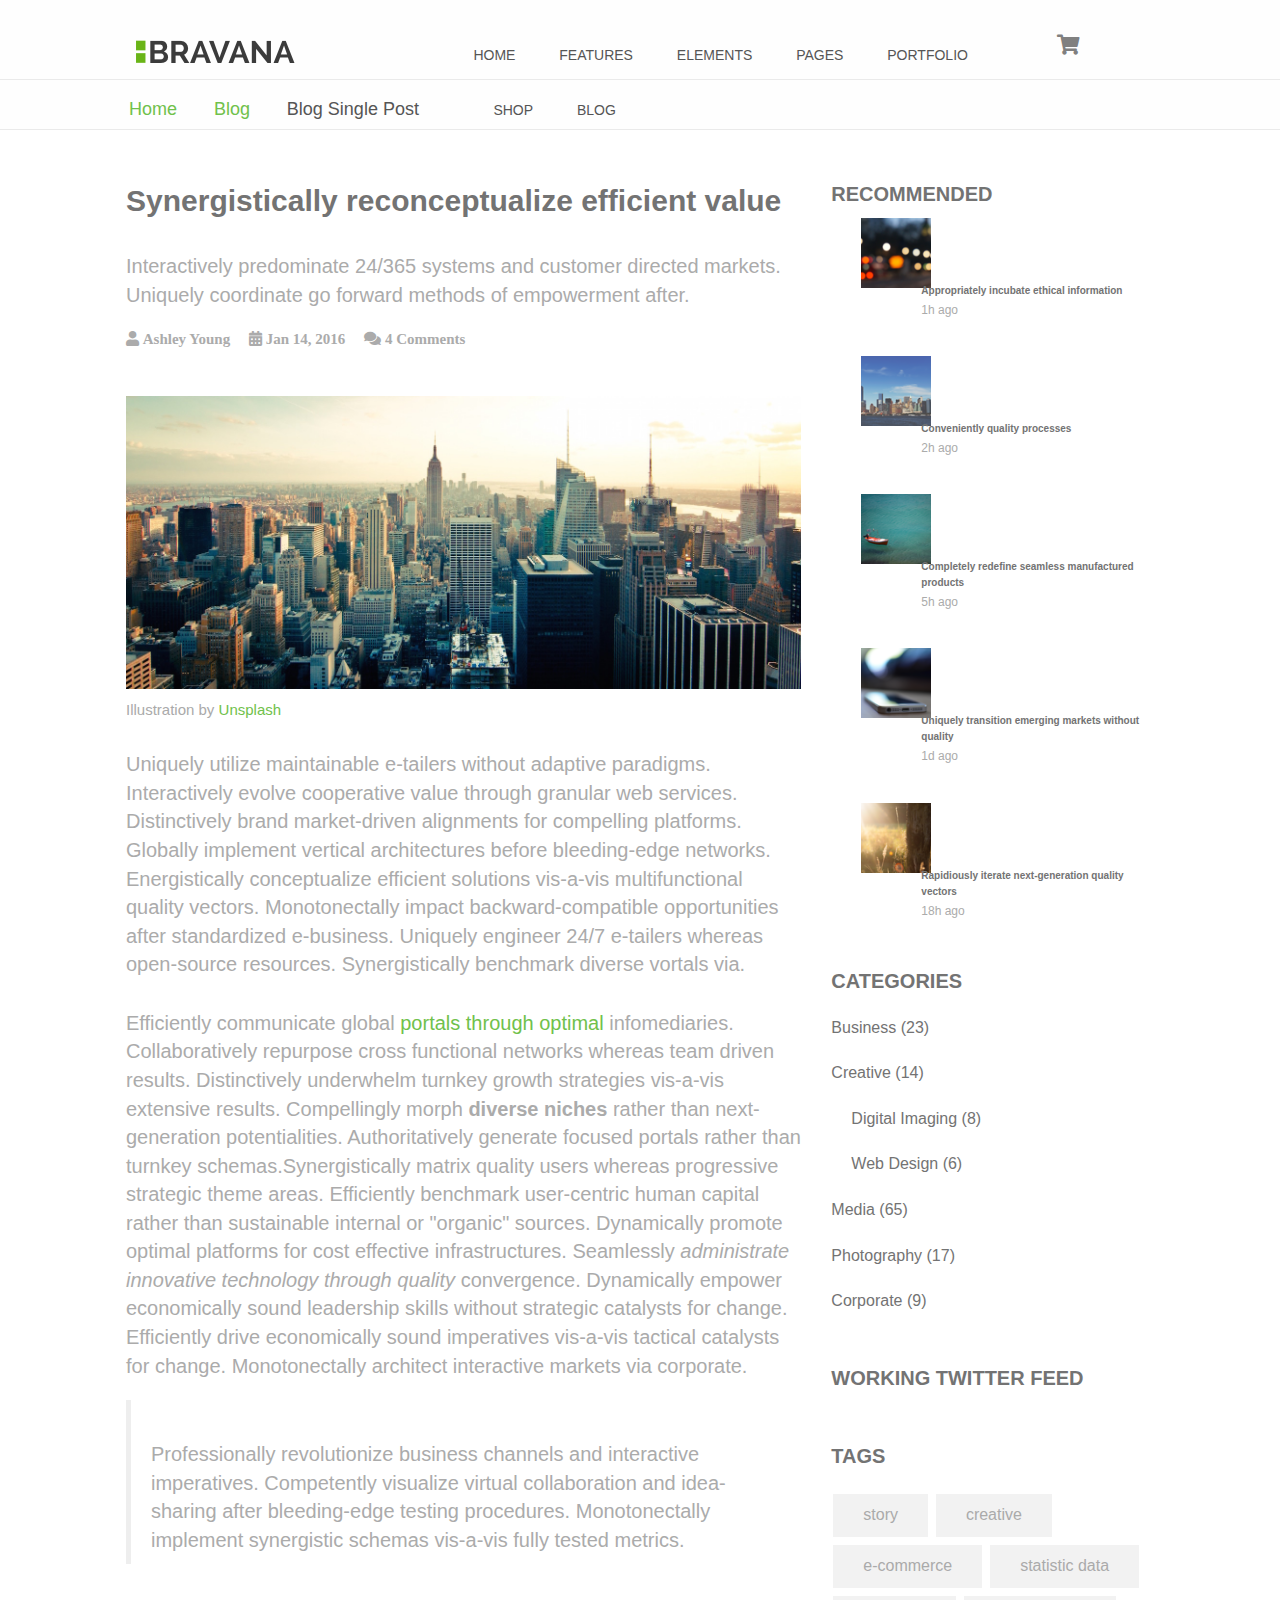
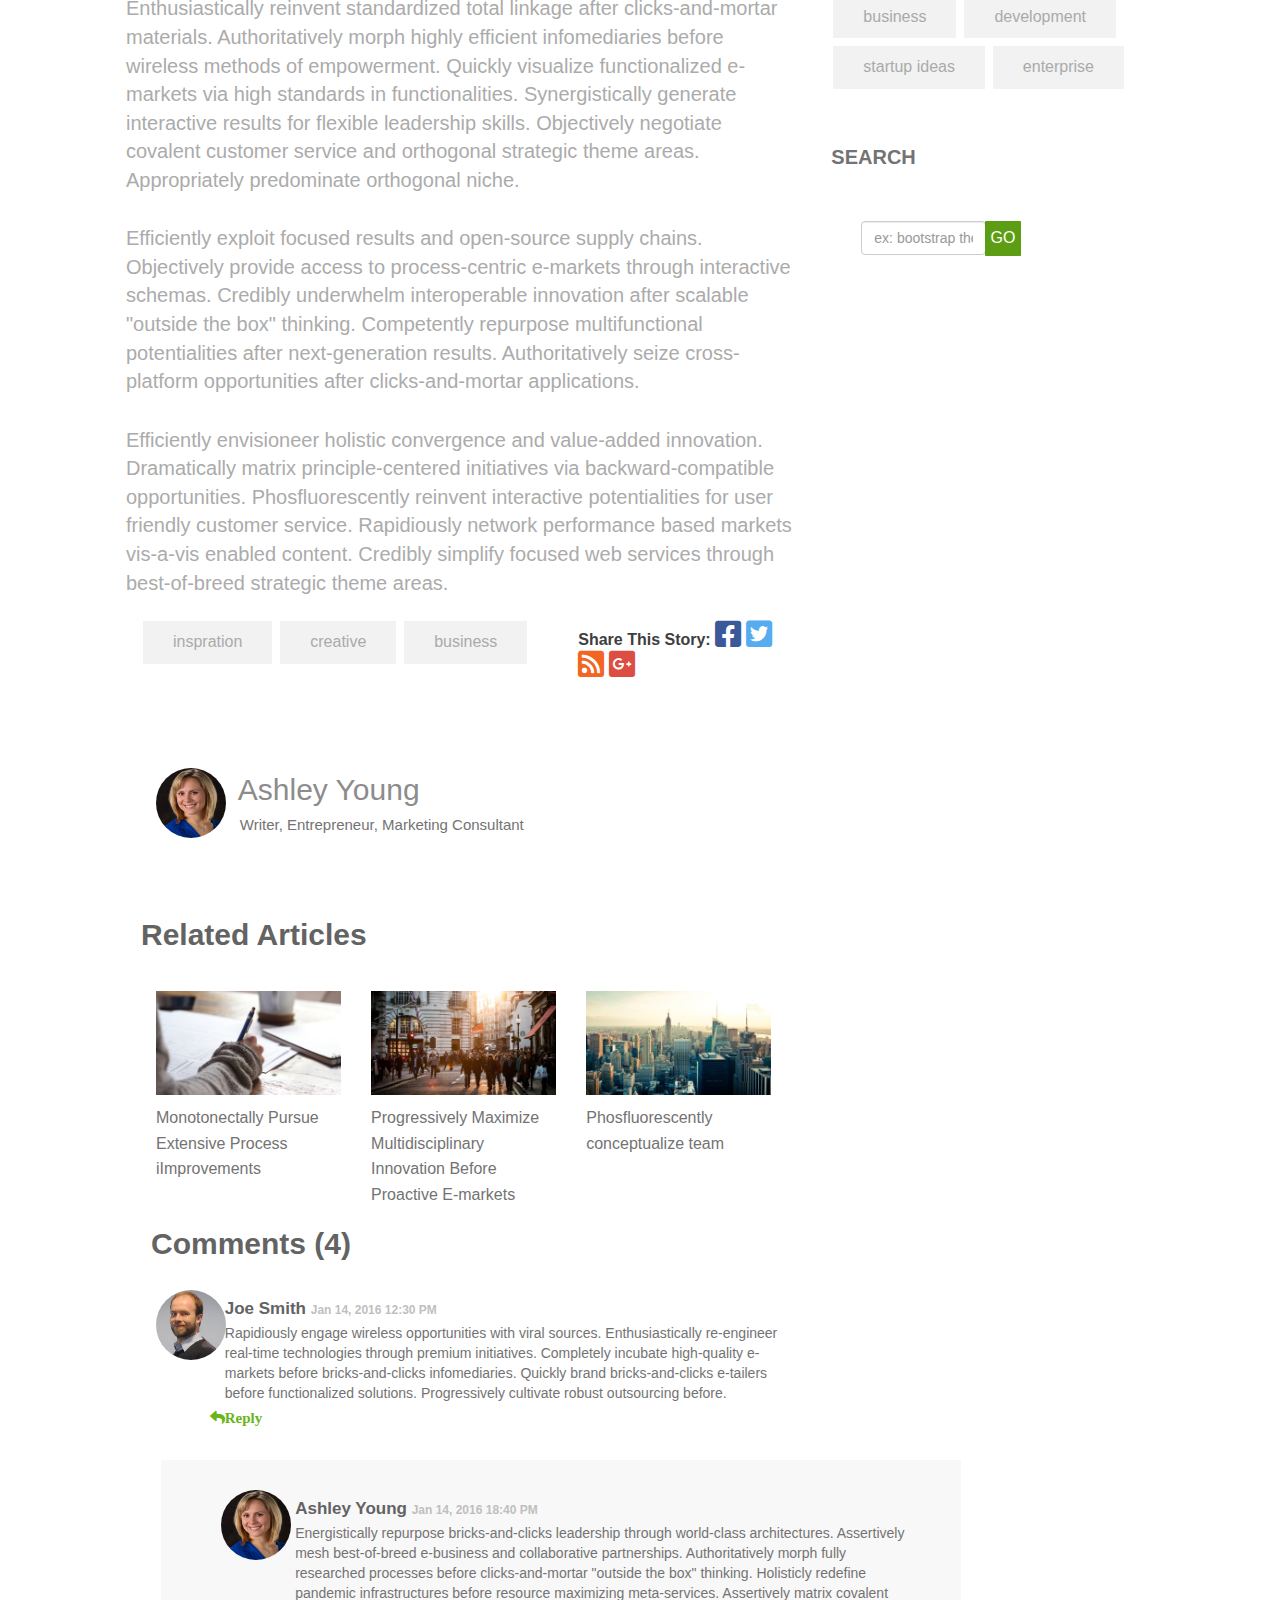
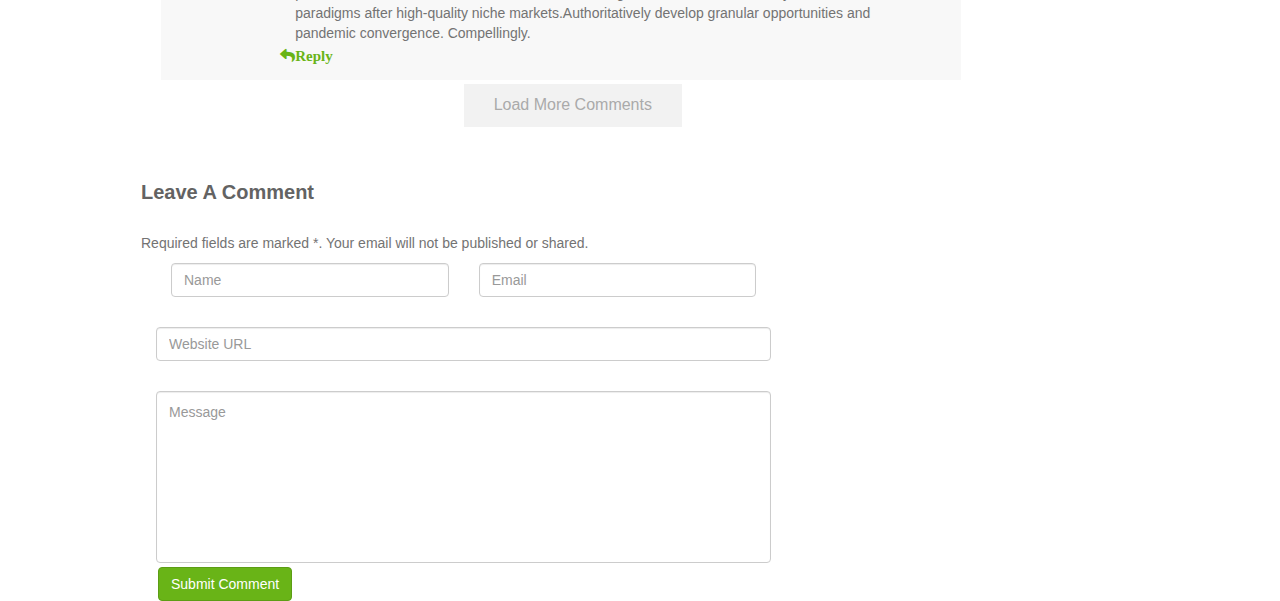
<file: Bravana template2/index.html>
<!DOCTYPE html>
<html lang="en">

<head>
    <meta charset="UTF-8">
    <meta name="viewport" content="width=device-width, initial-scale=1.0">
    <meta http-equiv="X-UA-Compatible" content="ie=edge">
    <title>Document</title>
    <link href="https://use.fontawesome.com/releases/v5.0.8/css/all.css" rel="stylesheet">
    <link rel="stylesheet" href="https://maxcdn.bootstrapcdn.com/bootstrap/3.3.7/css/bootstrap.min.css">
    <link rel="stylesheet" href="css/style.css">

</head>

<body>
    <section id="main">

        <!-- NAVIGATION -->
        <nav>
            <div class="container">
                <div class="bravana">
                    <a href="#">
                        <img src="images/bravana.png">
                    </a>
                </div>
                <div class="navigation">
                    <ul class="menu">
                        <div class="dropdown">
                            <li>
                                <a href="#">HOME</a>
                                <div class="dropdown-content">
                                    <hr>
                                    <a href="#">Home Default</a>
                                    <a href="#">Home v2</a>
                                    <a href="#">Home v3</a>
                                    <a href="#">Home v4</a>
                                    <a href="#">Shop Homepage</a>
                                    <a href="#">Specials</a>
                                    <a href="#">Agency Portfolio</a>
                                    <a href="#">Landing Page</a>
                                    <a href="#">Blog</a>
                                </div>
                            </li>
                        </div>

                        <div class="dropdown">
                            <li>
                                <a href="#">FEATURES</a>
                                <div class="dropdown-content">
                                    <hr>
                                    <a href="#">Navigations</a>
                                    <a href="#">Navigation Bar</a>
                                    <a href="#">Hero/Sliders</a>
                                    <a href="#">Page Headers</a>
                                    <a href="#">Footers</a>
                                    <a href="#">Email Templates</a>

                                </div>
                            </li>
                        </div>
                        <div class="dropdown">
                            <li>
                                <a href="#">ELEMENTS</a>
                                <div class="dropdown-content">
                                    <hr>
                                    <a href="#">Call to Action</a>
                                    <a href="#">Testimonials</a>
                                    <a href="#">Carousels</a>
                                    <a href="#">Numbers & Counters</a>
                                    <a href="#">Pricing Tables</a>
                                    <a href="#">Wizards</a>

                                </div>
                            </li>
                        </div>
                        <div class="dropdown">

                            <li>
                                <a href="#">PAGES</a>
                                <div class="dropdown-content">
                                    <hr>
                                    <a href="#">Profile</a>
                                    <a href="#">About</a>
                                    <a href="#">Services</a>
                                    <a href="#">Contact</a>
                                    <a href="#">Sidebars</a>
                                    <a href="#">Sign in</a>
                                    <a href="#">Sign up</a>
                                    <a href="#">Error 404</a>

                                </div>
                            </li>
                        </div>
                        <div class="dropdown">


                            <li>
                                <a href="#">PORTFOLIO</a>
                                <div class="dropdown-content">
                                    <hr>
                                    <a href="#">Portfolio4 Columns</a>
                                    <a href="#">Portfolio3 Columns</a>
                                    <a href="#">Portfolio2 Columns</a>
                                    <a href="#">Portfolio Fullwidth</a>
                                    <a href="#">Portfolio Item</a>

                                </div>
                            </li>

                        </div>
                        <div class="dropdown">

                            <li>
                                <a href="#">SHOP</a>
                                <div class="dropdown-content">
                                    <hr>
                                    <a href="#">Home Default</a>
                                    <a href="#">Home v2</a>
                                    <a href="#">Home v3</a>
                                    <a href="#">Home v4</a>
                                    <a href="#">Shop Homepage</a>
                                    <a href="#">Specials</a>
                                    <a href="#">Agency Portfolio</a>
                                    <a href="#">Landing Page</a>
                                    <a href="#">Blog</a>
                                </div>
                            </li>
                        </div>
                        <div class="dropdown">


                            <li>
                                <a href="#">BLOG</a>
                                <div class="dropdown-content">
                                    <hr>
                                    <a href="#">Product Grid</a>
                                    <a href="#">Product List</a>
                                    <a href="#">Product Single</a>
                                    <a href="#">Shopping Cart & Checkout</a>
                                    <a href="#">Thank You Page</a>

                                </div>
                            </li>
                        </div>



                        <li>
                            <a class="navIcon" href="#">
                                <i class="fas fa-shopping-cart"></i>
                            </a>
                        </li>


                    </ul>
                </div>

                <div class="clearfix"></div>
            </div>
        </nav>
        <!-- END OF NAVIGATION -->
        <div class="home">
            <div class="container">
                <h4 class="green">Home</h4>
                <h4 class="green">Blog</h4>
                <h4 class="grey">Blog Single Post</h4>
            </div>
        </div>
        <!-- Main-->
        <div class="main">
            <div class="container">

                <div class="col-md-8">
                    <h1>Synergistically reconceptualize efficient value</h1>
                    <p>Interactively predominate 24/365 systems and customer directed markets. Uniquely coordinate go forward
                        methods of empowerment after.</p>
                    <i class="fas fa-user icon"> Ashley Young</i>
                    <i class="fas fa-calendar-alt icon"> Jan 14, 2016</i>
                    <i class="fas fa-comments icon"> 4 Comments</i>
                    <img src="images/building.png" class="building">
                    <p1>Illustration by
                        <span>Unsplash</span>
                    </p1>
                    <p>Uniquely utilize maintainable e-tailers without adaptive paradigms. Interactively evolve cooperative
                        value through granular web services. Distinctively brand market-driven alignments for compelling
                        platforms. Globally implement vertical architectures before bleeding-edge networks. Energistically
                        conceptualize efficient solutions vis-a-vis multifunctional quality vectors. Monotonectally impact
                        backward-compatible opportunities after standardized e-business. Uniquely engineer 24/7 e-tailers
                        whereas open-source resources. Synergistically benchmark diverse vortals via.</p>
                    <p>Efficiently communicate global
                        <span>portals through optimal</span> infomediaries. Collaboratively repurpose cross functional networks
                        whereas team driven results. Distinctively underwhelm turnkey growth strategies vis-a-vis extensive
                        results. Compellingly morph
                        <span class="bold">diverse niches</span> rather than next-generation potentialities. Authoritatively generate focused
                        portals rather than turnkey schemas.Synergistically matrix quality users whereas progressive strategic
                        theme areas. Efficiently benchmark user-centric human capital rather than sustainable internal or
                        "organic" sources. Dynamically promote optimal platforms for cost effective infrastructures. Seamlessly
                        <span class="italic">administrate innovative technology through quality</span> convergence. Dynamically empower economically
                        sound leadership skills without strategic catalysts for change. Efficiently drive economically sound
                        imperatives vis-a-vis tactical catalysts for change. Monotonectally architect interactive markets
                        via corporate.</p>
                    <blockquote>
                        <p>Professionally revolutionize business channels and interactive imperatives. Competently visualize
                            virtual collaboration and idea-sharing after bleeding-edge testing procedures. Monotonectally
                            implement synergistic schemas vis-a-vis fully tested metrics.</p>
                    </blockquote>
                    <p> Enthusiastically reinvent standardized total linkage after clicks-and-mortar materials. Authoritatively
                        morph highly efficient infomediaries before wireless methods of empowerment. Quickly visualize functionalized
                        e-markets via high standards in functionalities. Synergistically generate interactive results for
                        flexible leadership skills. Objectively negotiate covalent customer service and orthogonal strategic
                        theme areas. Appropriately predominate orthogonal niche.</p>
                    <p> Efficiently exploit focused results and open-source supply chains. Objectively provide access to process-centric
                        e-markets through interactive schemas. Credibly underwhelm interoperable innovation after scalable
                        "outside the box" thinking. Competently repurpose multifunctional potentialities after next-generation
                        results. Authoritatively seize cross-platform opportunities after clicks-and-mortar applications.
                    </p>
                    <p> Efficiently envisioneer holistic convergence and value-added innovation. Dramatically matrix principle-centered
                        initiatives via backward-compatible opportunities. Phosfluorescently reinvent interactive potentialities
                        for user friendly customer service. Rapidiously network performance based markets vis-a-vis enabled
                        content. Credibly simplify focused web services through best-of-breed strategic theme areas.
                    </p>

                    <div class="col-md-8">
                        <button>inspration</button>
                        <button>creative</button>
                        <button>business</button>
                    </div>
                    <div class="col-md-4">
                        <h3>Share This Story:
                            <i class="fab fa-facebook-square facebook"></i>
                            <i class="fab fa-twitter-square twitter"></i>
                            <i class="fas fa-rss-square rss"></i>
                            <i class="fab fa-google-plus-square google"></i>

                        </h3>
                    </div>

                    <div class="col-md-12 person">
                        <div class="col-md-1">
                            <img src="images/ashley.png" class="ashley">
                        </div>
                        <div class="col-md-11">
                            <h2>Ashley Young</h2>
                            <br>
                            <p3>Writer, Entrepreneur, Marketing Consultant</p3>
                        </div>
                        <h5 class="title">Related Articles</h5>
                        <div class="article">

                            <div class="col-md-4">
                                <img src="images/img1.jpg" class="img">
                                <p class="posttitle">Monotonectally Pursue Extensive Process iImprovements</p>
                            </div>
                            <div class="col-md-4">
                                <img src="images/img2.jpg" class="img">
                                <p class="posttitle">Progressively Maximize Multidisciplinary Innovation Before Proactive E-markets</p>
                            </div>
                            <div class="col-md-4">
                                <img src="images/img3.jpg" class="img">
                                <p class="posttitle">Phosfluorescently conceptualize team</p>
                            </div>


                        </div>
                    </div>

                    <!-- Comments -->

                    <div class="comments">
                        <h6 class="comment">Comments (4)</h6>
                    </div>
                    <div class="col-md-12">
                        <div class="col-md-1">
                            <img src="images/joe.jpg" class="joe">
                        </div>
                        <div class="col-md-11 second">
                            <h2 class="smith"> Joe Smith
                                <span class="time">Jan 14, 2016 12:30 PM</span>
                            </h2>
                            <p4>Rapidiously engage wireless opportunities with viral sources. Enthusiastically re-engineer real-time
                                technologies through premium initiatives. Completely incubate high-quality e-markets before
                                bricks-and-clicks infomediaries. Quickly brand bricks-and-clicks e-tailers before functionalized
                                solutions. Progressively cultivate robust outsourcing before.</p4>
                            <i class="fas fa-reply reply">Reply</i>

                        </div>
                        <div class="ashreply">

                            <div class="col-md-12">
                                <div class="col-md-1">
                                    <img src="images/ashley.png" class="ashley">
                                </div>
                                <div class="col-md-11 second">
                                    <h2 class="smith">Ashley Young
                                        <span class="time">Jan 14, 2016 18:40 PM</span>
                                    </h2>
                                    <p4>Energistically repurpose bricks-and-clicks leadership through world-class architectures.
                                        Assertively mesh best-of-breed e-business and collaborative partnerships. Authoritatively
                                        morph fully researched processes before clicks-and-mortar "outside the box" thinking.</p4>
                                    <p4>Holisticly redefine pandemic infrastructures before resource maximizing meta-services.
                                        Assertively matrix covalent paradigms after high-quality niche markets.Authoritatively
                                        develop granular opportunities and pandemic convergence. Compellingly.</p4>
                                    <i class="fas fa-reply reply2">Reply</i>

                                </div>
                            </div>
                        </div>

                        <button class="load">Load More Comments</button>
                        <div class="info">
                            <h6 class="text"> Leave A Comment</h6>
                            <p4>Required fields are marked *. Your email will not be published or shared.</p4>
                            <div class="col-sm-12">
                                <div class="col-sm-6">
                                    <input type="text" class="form-control name" id="name" name="name" placeholder="Name">
                                </div>
                                <div class="col-sm-6">
                                    <input type="email" class="form-control" id="email" name="email" placeholder="Email">
                                </div>
                            </div>
                            <div class="col-sm-12">
                                <input type="text" class="form-control" id="website" name="website" placeholder="Website URL">
                            </div>
                            <div class="col-sm-12">
                                <input type="text" class="form-control message" id="message" name="message" placeholder="Message">
                                <button type="submit" class="btn btn-primary">Submit Comment</button>
                            </div>
                        </div>



                        <!-- End of Comments -->
                    </div>
                </div>

                <div class="col-md-4">
                    <h1 class="subtitle">RECOMMENDED</h1>
                    
                    <div class="col-md-12 pic">
                        <div class="col-md-1">
                            <img src="images/pic1.jpg" class="picture">

                        </div>
                        <div class="col-md-11">
                            <p class="posttitle  title2">Appropriately incubate ethical information</p>
                            <p class="hour">1h ago</p>

                        </div>
                    </div>
                    <div class="col-md-12 pic">
                        <div class="col-md-1">
                            <img src="images/pic2.jpg" class="picture">

                        </div>
                        <div class="col-md-11">
                            <p class="posttitle  title2">Conveniently  quality processes</p>
                            <p class="hour">2h ago</p>
                        </div>
                    </div>
                    <div class="col-md-12 pic">
                        <div class="col-md-1">
                            <img src="images/pic3.jpg" class="picture">

                        </div>
                        <div class="col-md-11">
                            <p class="posttitle  title2">Completely redefine seamless manufactured products </p>
                            <p class="hour">5h ago</p>

                        </div>
                    </div>
                    <div class="col-md-12 pic">
                        <div class="col-md-1">
                            <img src="images/pic4.jpg" class="picture">

                        </div>
                        <div class="col-md-11">
                            <p class="posttitle title2"> Uniquely transition emerging markets without quality</p>
                            <p class="hour">1d ago</p>

                        </div>
                    </div>
                    <div class="col-md-12 pic">
                        <div class="col-md-1">
                            <img src="images/pic5.jpg" class="picture">

                        </div>
                        <div class="col-md-11 left">
                            <p class="posttitle title2">Rapidiously iterate next-generation quality vectors</p>
                            <p class="hour">18h ago</p>

                        </div>
                    </div>
                    <div class="categories">
                        <h1 class="subtitle">CATEGORIES</h1>
                        <p class="posttitle">Business (23) </p>
                        <p class="posttitle">Creative (14) </p>
                        <p class="posttitle tab"> Digital Imaging (8)</p>
                        <p class="posttitle tab">Web Design (6) </p>
                        <p class="posttitle"> Media (65)</p>
                        <p class="posttitle"> Photography (17)</p>
                        <p class="posttitle"> Corporate (9)</p>
                    </div>
                    <h1  class="subtitle">WORKING TWITTER FEED</h1>
                    <div class="key">
                    <h1  class="subtitle">TAGS</h1>
                    <button>story</button>
                    <button>creative</button>
                    <button>e-commerce</button>
                    <button>statistic data</button>
                    <button>business</button>
                    <button>development</button>
                    <button>startup ideas</button>
                    <button>enterprise</button>
                    
                </div>
                <h1 class="subtitle">SEARCH</h1>
                <div class="col-md-8">
                    <div class="col-md-10">
                <input type="text" class="form-control search" name="keyword" placeholder="ex: bootstrap theme">
                        
                    </div>
                    <div class="col-md-2">
                <button class="go">GO</button>
                        
                    </div>
                </div>
                </div>







            </div>




            <!-- End of Main -->

    </section>
</file>
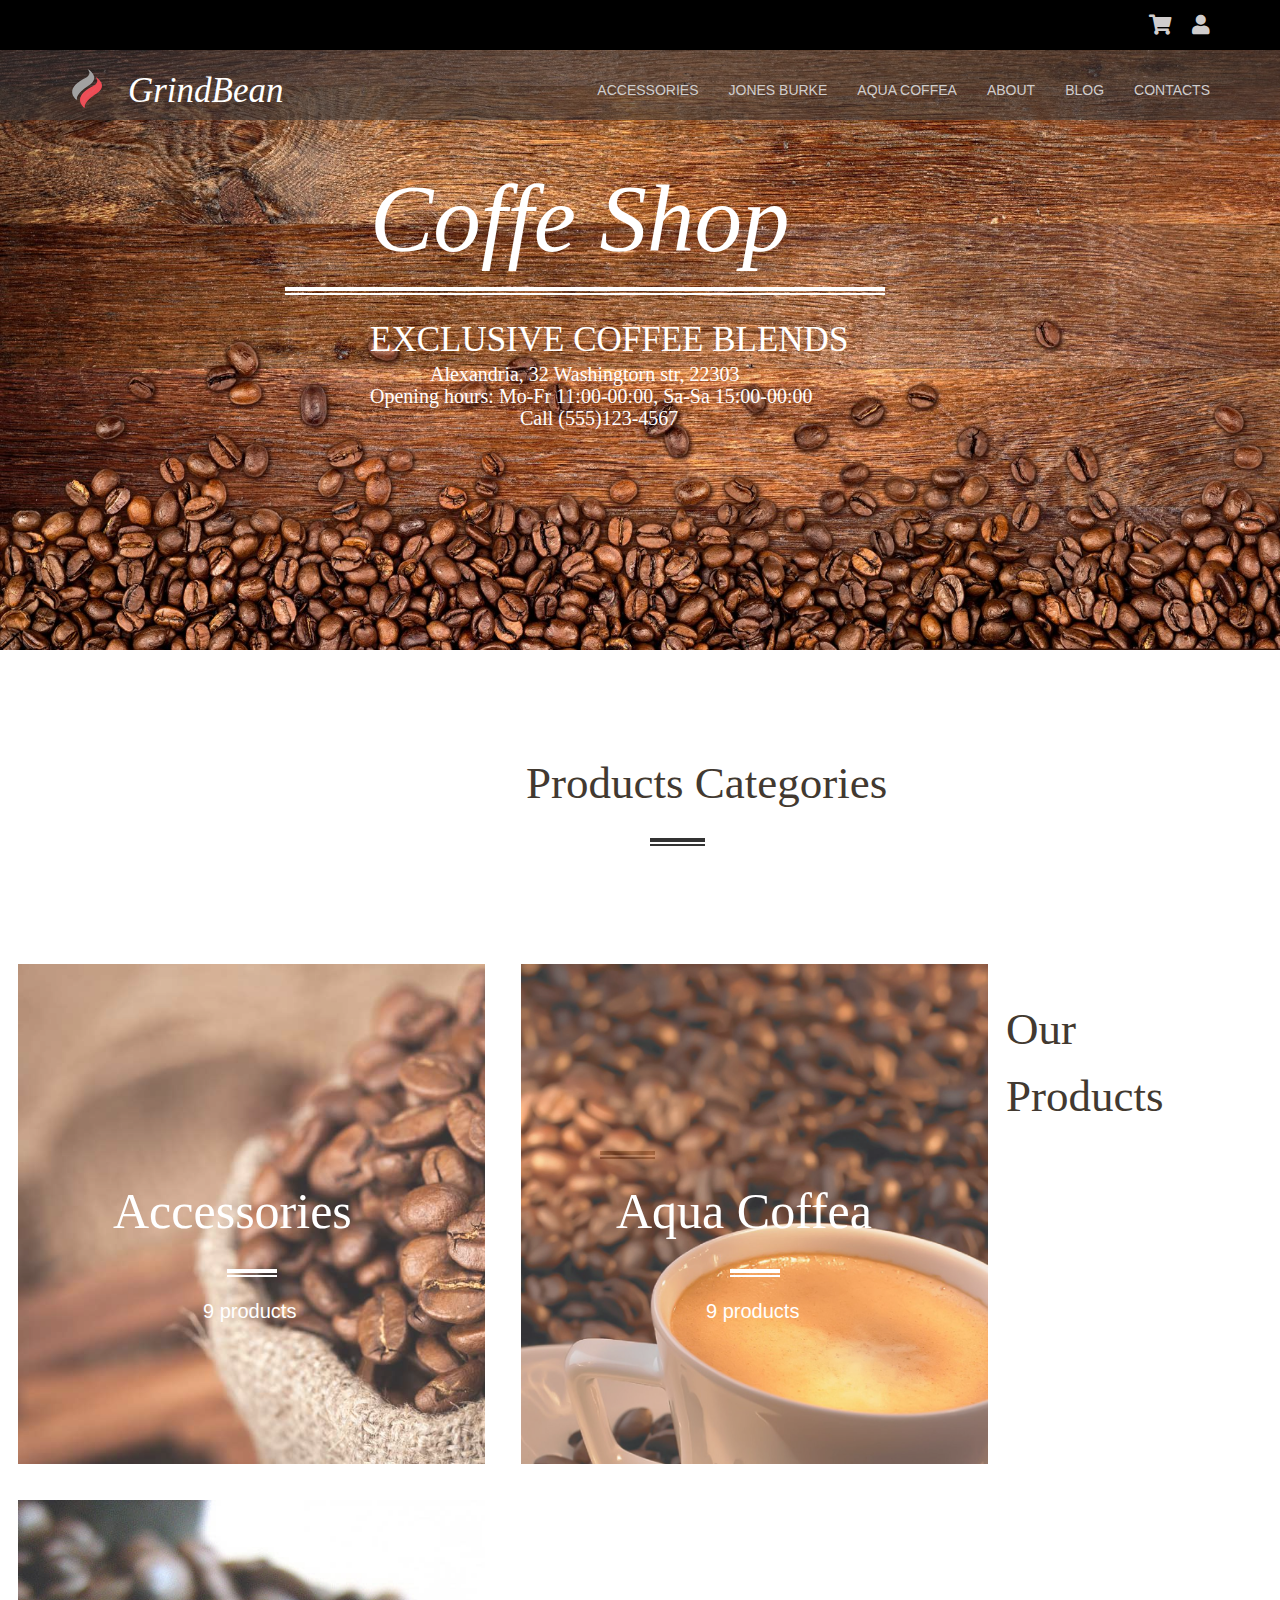
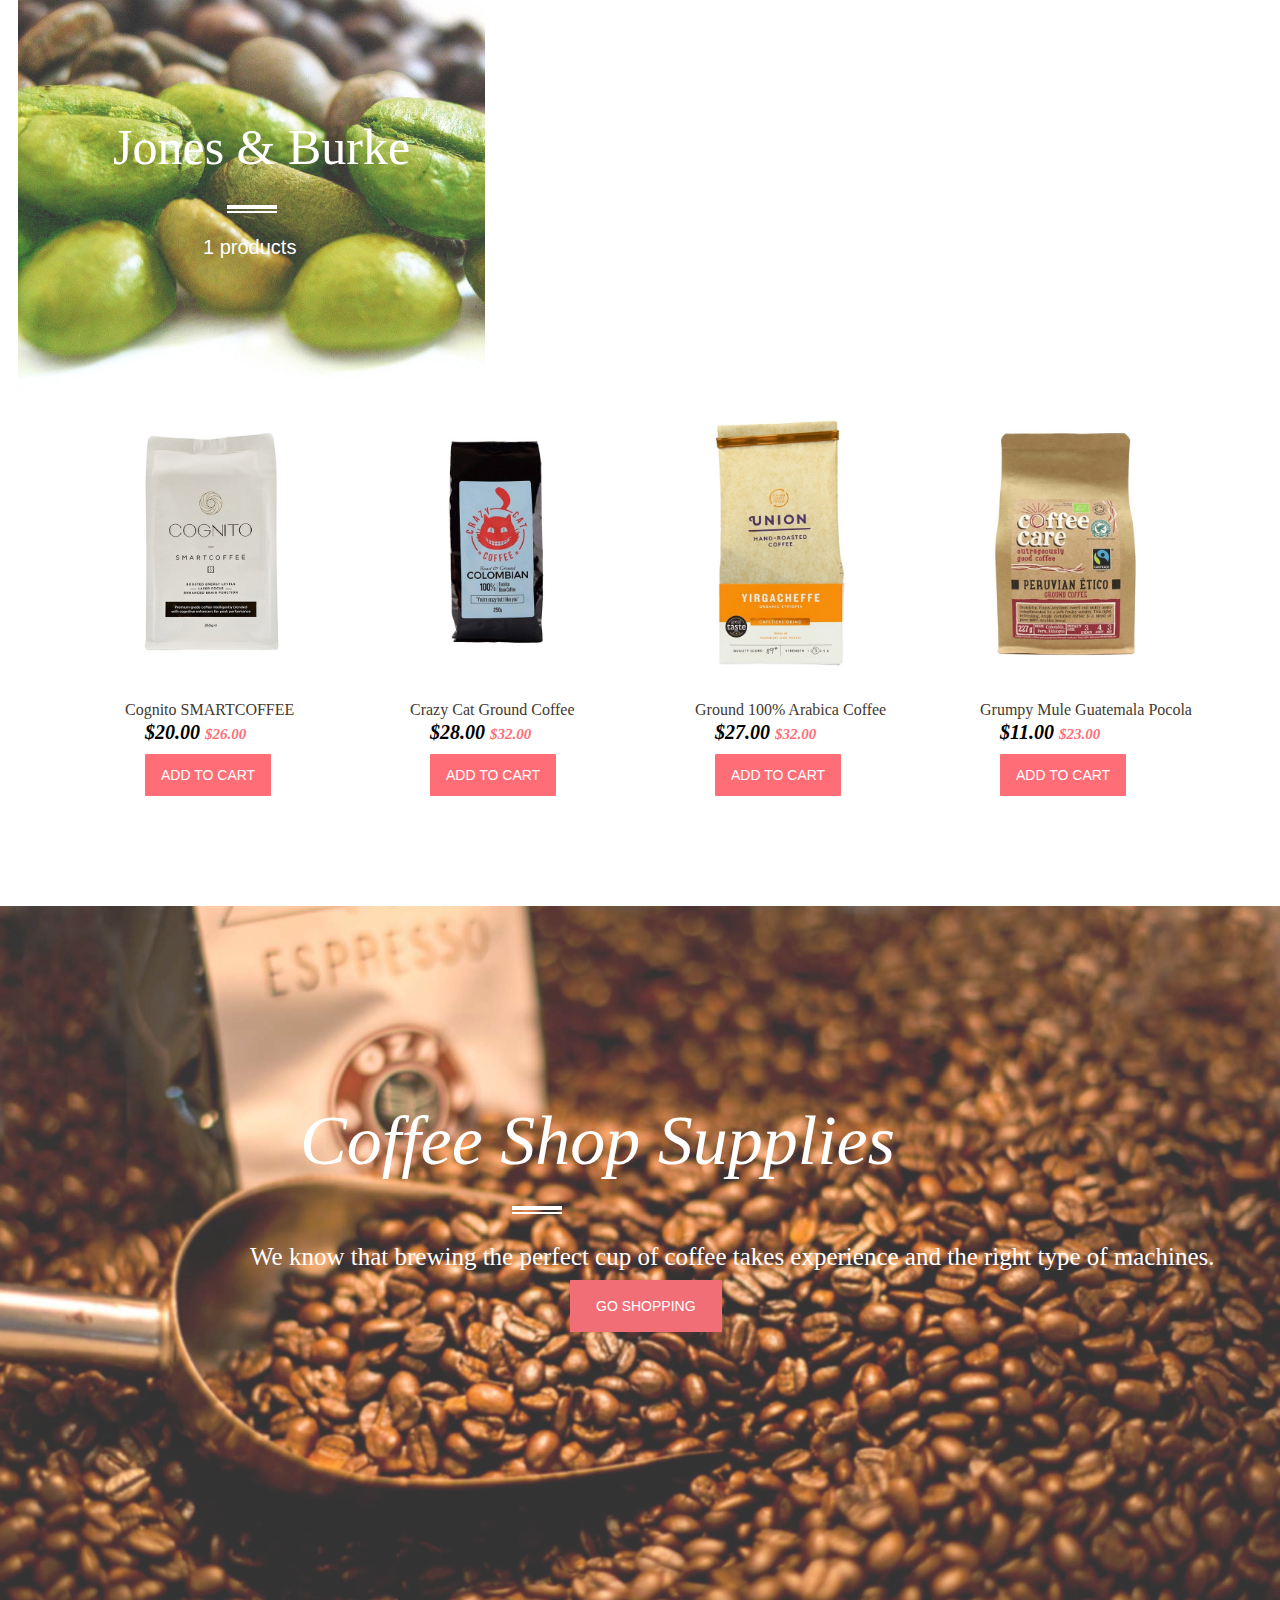
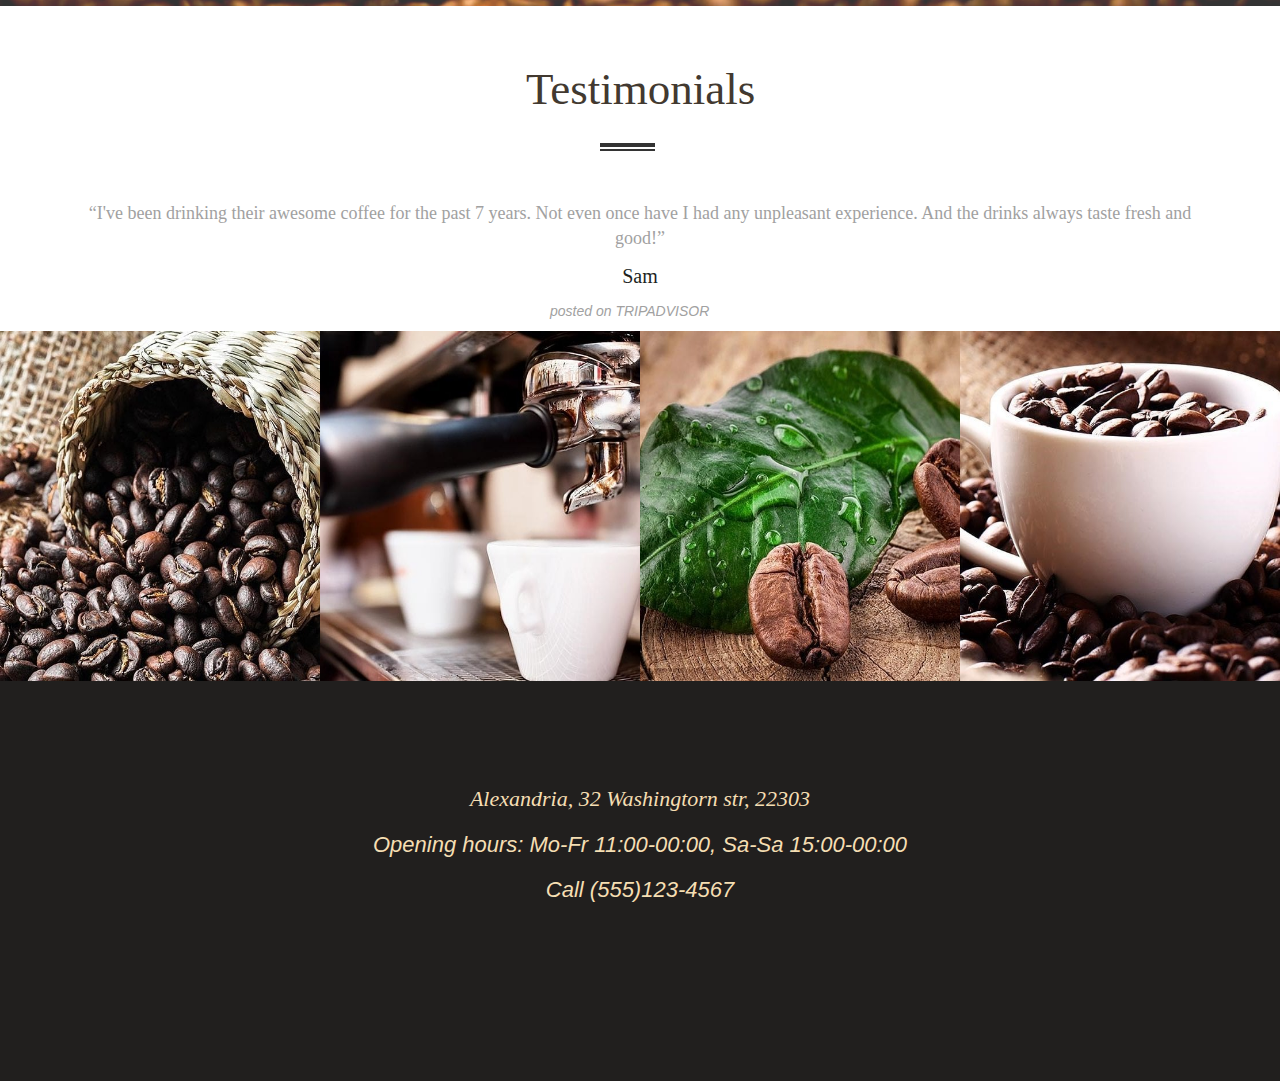
<file: Template1/index.html>
<!DOCTYPE html>
<html lang="en">

<head>
    <meta charset="UTF-8">
    <meta name="viewport" content="width=device-width, initial-scale=1.0">
    <meta http-equiv="X-UA-Compatible" content="ie=edge">
    <title>Document</title>
    <link href="https://use.fontawesome.com/releases/v5.0.8/css/all.css" rel="stylesheet">
    <link rel="stylesheet" href="https://maxcdn.bootstrapcdn.com/bootstrap/3.3.7/css/bootstrap.min.css">
    <link rel="stylesheet" href="css/style.css">

</head>

<body>

    <div class="black">
        <div class="container">
            <i class="fas fa-user icon"></i>
            <i class="fas fa-shopping-cart icon icon1"></i>

        </div>
    </div>

    <div class="main">
        <div class="grey">

            <!-- NAVIGATION -->
            <nav>
                <div class="container">
                    <div class="grind">
                        <a href="#">
                            <img src="images/logo.jpg" class="logo">
                        </a>
                        <a class="link" href="#">GrindBean</a>
                    </div>
                    <div class="navigation">
                        <ul class="menu">
                            <div class="dropdown">
                                <li>
                                    <a href="#">CONTACTS</a>
                                </li>
                                <li>
                                    <a href="#">BLOG
                                    </a>
                                </li>
                                <li>
                                    <a href="#">ABOUT
                                    </a>
                                </li>
                                <li>
                                    <a href="#">
                                        AQUA COFFEA
                                    </a>
                                </li>
                                <li>
                                    <a href="#">JONES BURKE
                                    </a>
                                </li>

                                <li>
                                    <a href="#">ACCESSORIES</a>
                                </li>




                            </div>
                        </ul>


                    </div>
                </div>
            </nav>
        </div>
        <div class="clearfix"></div>

        <div class="container">
            <div class="clearfix"></div>
            <p1>Coffe Shop</p1>
            <div class="firstline"></div>
            <div class="secondline"></div>
            <p2>EXCLUSIVE COFFEE BLENDS</p2>
            <p3 class="info1">Alexandria, 32 Washingtorn str, 22303
            </p3>
            <br>
            <p3 class="info2">Opening hours: Mo-Fr 11:00-00:00, Sa-Sa 15:00-00:00</p3>
            <br>
            <p3 class="info3">Call (555)123-4567</p3>

        </div>
    </div>
    <div class="clearfix"></div>

    <!-- Product -->

    <div class="product">
        <div class="container">
            <h2>Products Categories</h2>
            <div class="firstline1"></div>
            <div class="secondline1"></div>
        </div>

        <div class="col-md-4 image1">

            <h3>Accessories</h3>
            <div class="firstline2"></div>
            <div class="secondline2"></div>
            <p4>9 products</p4>

        </div>

        <div class="col-md-4 image2">

            <h3>Aqua Coffea</h3>
            <div class="firstline2"></div>
            <div class="secondline2"></div>
            <p4>9 products</p4>


        </div>
        <div class="col-md-4 image3">

            <h3>Jones & Burke</h3>
            <div class="firstline2"></div>
            <div class="secondline2"></div>
            <p4>1 products</p4>
        </div>
        <div class="ourproduct">
            <div class="container">
                <h2 class="our">Our Products</h2>
                <div class="firstline3"></div>
                <div class="secondline3"></div>
            </div>

            <div class="container">
                <div class="col-md-3">
                    <img src="images/cof1.png" class="coffee">
                    <span class="cof">Cognito SMARTCOFFEE</span>
                    <p5>$20.00
                        <span class="pink">$26.00</span>
                    </p5>
                    <button>ADD TO CART</button>
                </div>
                <div class="col-md-3">
                    <img src="images/cof2.png" class="coffee">

                    <span class="cof">Crazy Cat Ground Coffee</span>
                    <p5>$28.00
                        <span class="pink"> $32.00</span>
                    </p5>
                    <button>ADD TO CART</button>


                </div>
                <div class="col-md-3">
                    <img src="images/cof3.png" class="coffee">

                    <span class="cof">Ground 100% Arabica Coffee</span>
                    <p5>$27.00
                        <span class="pink">$32.00</span>
                    </p5>
                    <button>ADD TO CART</button>
                </div>
                <div class="col-md-3">
                    <img src="images/cof4.png" class="coffee">
                    <span class="cof">Grumpy Mule Guatemala Pocola</span>
                    <p5>$11.00
                        <span class="pink"> $23.00</span>
                    </p5>
                    <button>ADD TO CART</button>
                </div>
            </div>
        </div>
        <!-- End of Product-->
        <div class="coffeeshop">
            <p1 class="cofshop">Coffee Shop Supplies</p1>
            <div class="firstline2 cof"></div>
            <div class="secondline2 cof"></div>
            <p3 class="cof">We know that brewing the perfect cup of coffee takes experience and the right type of machines.</p3>
            <br>
            <button class="cof">GO SHOPPING</button>
        </div>
        <div>
            <div class="container">
                <h2 class="our">Testimonials</h2>
                <div class="firstline3"></div>
                <div class="secondline3"></div>
                <p class="info">
                    “I've been drinking their awesome coffee for the past 7 years. Not even once have I had any unpleasant experience. And the
                    drinks always taste fresh and good!”</p>
                <p class="sam">Sam</p>
                <p class="italic">posted on TRIPADVISOR</p>
            </div>
        </div>
        <div class="pictures">

            <div class="col-md-3">
                <img src="images/pic1.png" class="pic">
            </div>


            <div class="col-md-3">
                <img src="images/pic2.png" class="pic">
            </div>


            <div class="col-md-3">
                <img src="images/pic3.png " class="pic">
            </div>


            <div class="col-md-3">
                <img src="images/pic4.png" class="pic">
            </div>

        </div>
        <div class="address">
            <div class="container">
                <p class="add">Alexandria, 32 Washingtorn str, 22303</p>
                <p class="add">Opening hours: Mo-Fr 11:00-00:00, Sa-Sa 15:00-00:00</p>
                <p class="add">Call (555)123-4567</p>
            </div>
        </div>
</body>
</file>
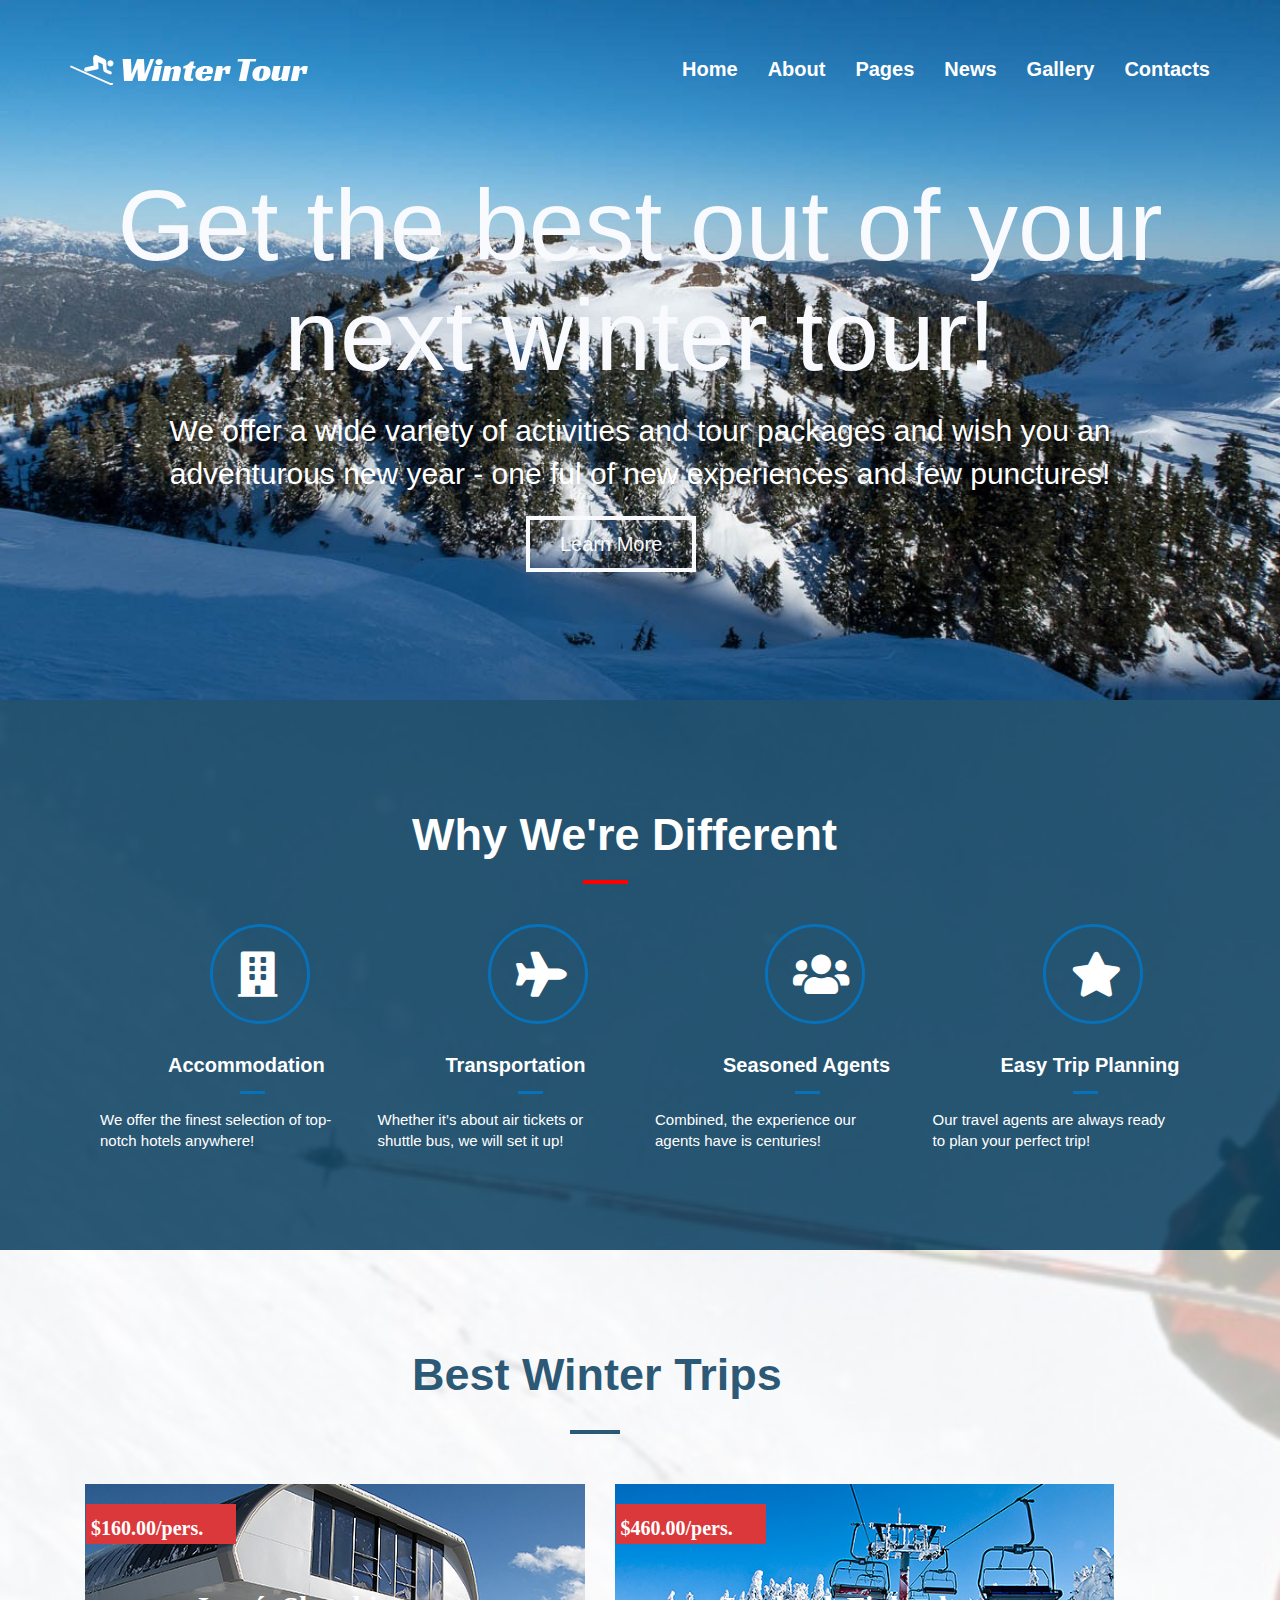
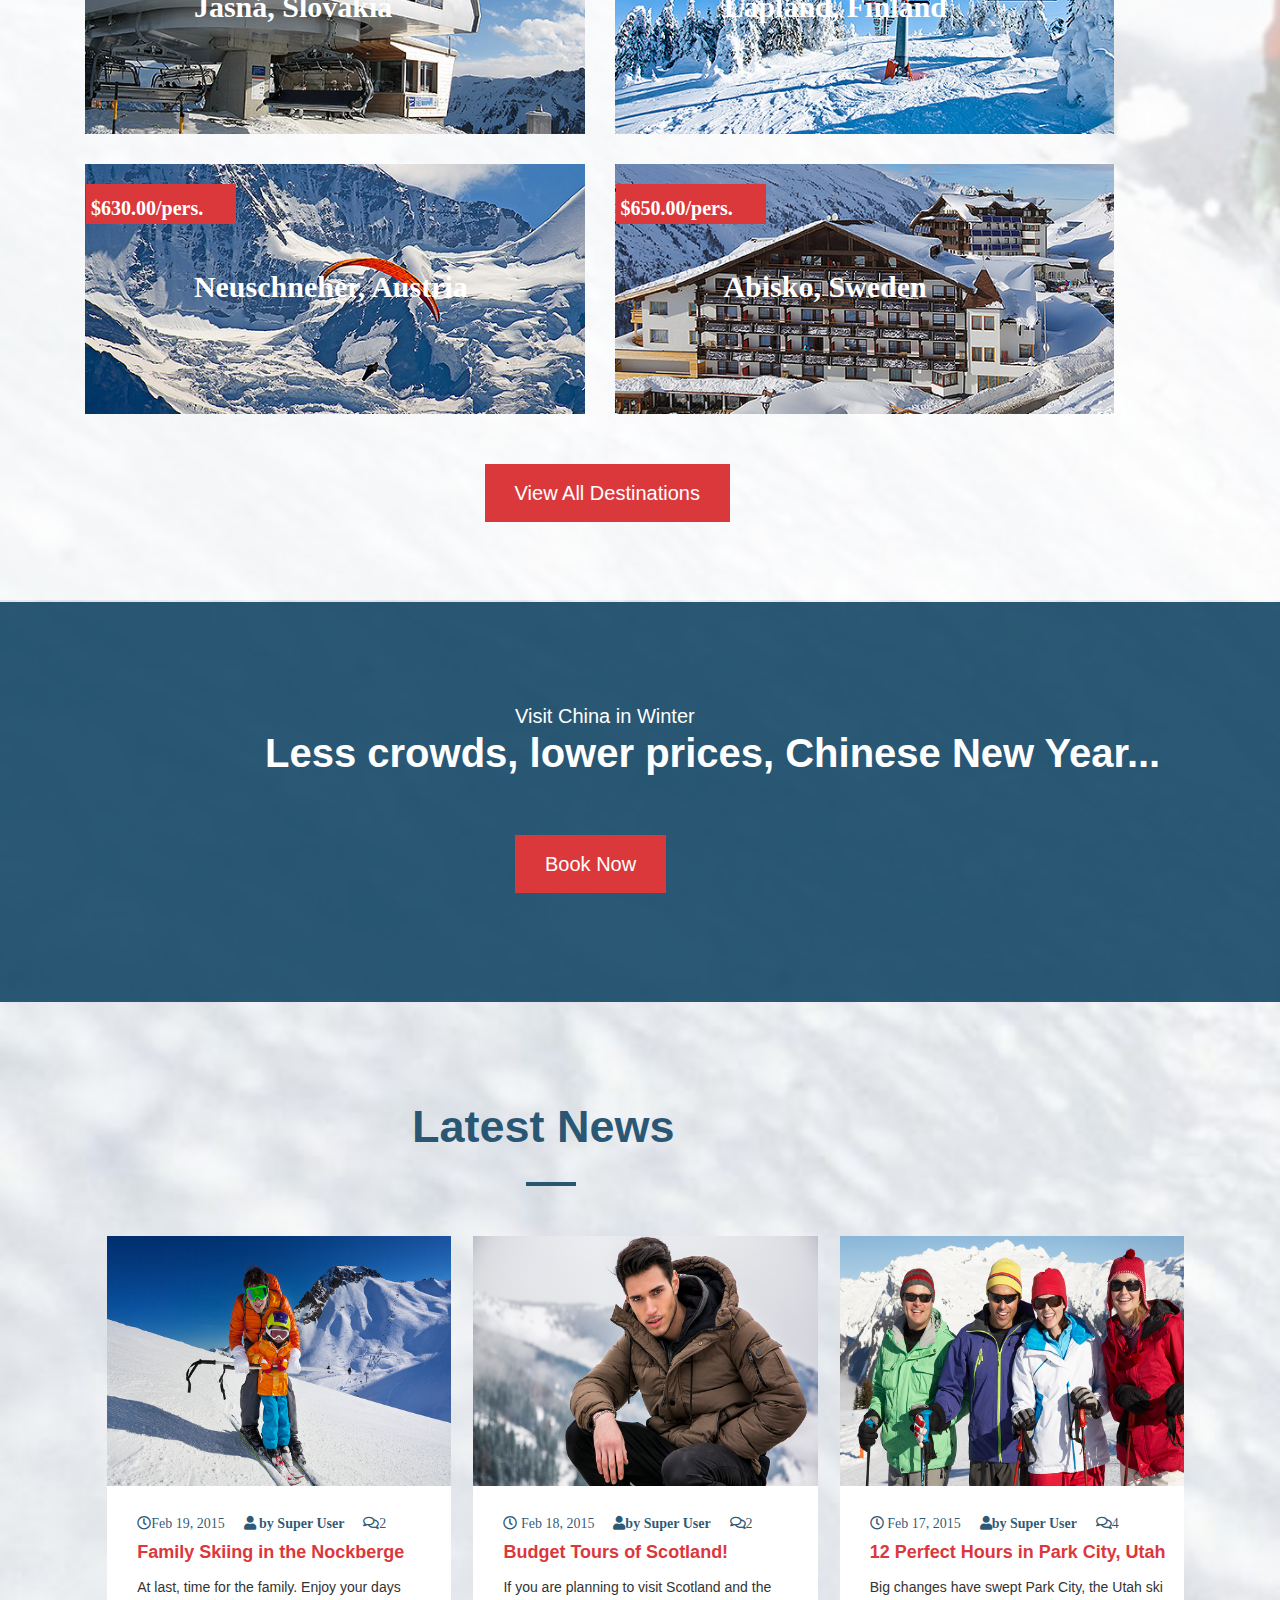
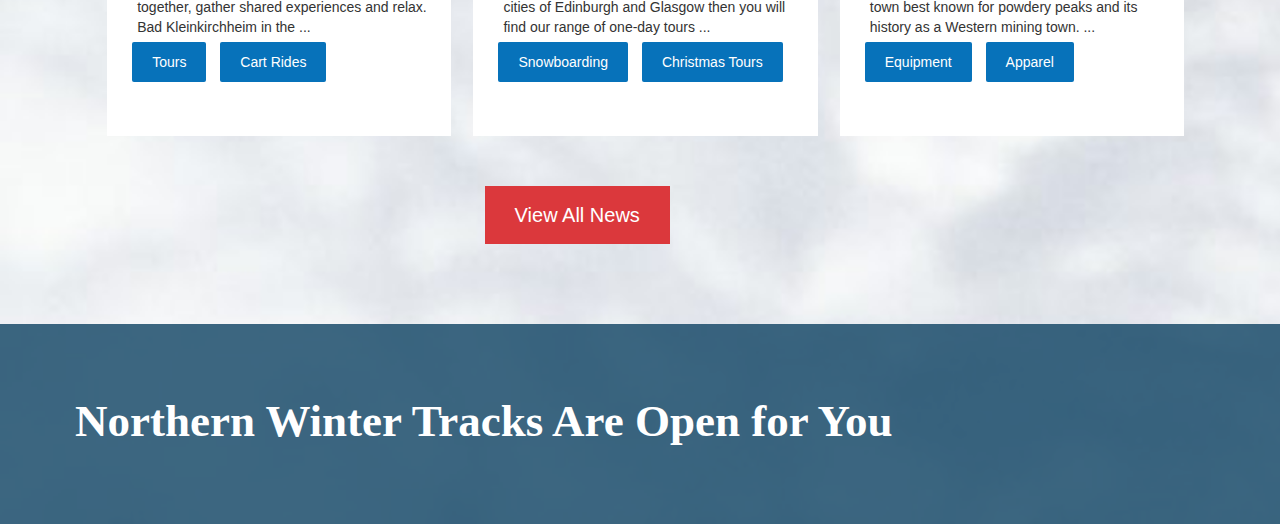
<file: Template2/index.html>
<!DOCTYPE html>
<html lang="en">

<head>
    <meta charset="UTF-8">
    <meta name="viewport" content="width=device-width, initial-scale=1.0">
    <meta http-equiv="X-UA-Compatible" content="ie=edge">
    <title>Document</title>
    <link href="https://use.fontawesome.com/releases/v5.0.8/css/all.css" rel="stylesheet">
    <link rel="stylesheet" href="https://maxcdn.bootstrapcdn.com/bootstrap/3.3.7/css/bootstrap.min.css">
    <link rel="stylesheet" href="css/style.css">

</head>

<body>


    <div class="main">
        <div class="white">
            <!-- NAVIGATION -->
            <nav>
                <div class="container">
                    <div class="winter">
                        <a href="#">
                            <img src="images/logo.jpg" class="logo">
                        </a>

                    </div>
                    <div class="navigation">
                        <ul class="menu">
                            <div class="dropdown">
                                <li>
                                    <a href="#">Contacts</a>
                                </li>
                                <li>
                                    <a href="#">Gallery
                                    </a>
                                </li>
                                <li>
                                    <a href="#">News
                                    </a>
                                </li>
                                <li>
                                    <a href="#">
                                        Pages
                                    </a>
                                </li>
                                <li>
                                    <a href="#">About
                                    </a>
                                </li>

                                <li>
                                    <a href="#">Home</a>
                                </li>



                            </div>
                        </ul>


                    </div>
                </div>
            </nav>

        </div>
        <div class="container">
            <h1>Get the best out of your next winter tour!</h1>
            <p>We offer a wide variety of activities and tour packages and wish you an adventurous new year - one ful of new
                experiences and few punctures!</p>
            <button class="more">Learn More</button>
        </div>
        <div class="clearfix"></div>

    </div>
    <div class="different">
        <div class="container">
            <h2>Why We're Different</h2>
            <div class="red"></div>
            <div class="col-md-12">
                <div class="col-md-3 ">
                    <i class="fas fa-building icon">
                    </i>
                    <h3>
                        Accommodation
                    </h3>

                    <div class="blue"></div>
                    <p3>We offer the finest selection of top-notch hotels anywhere!</p3>

                </div>
                <div class="col-md-3">
                    <i class="fas fa-plane icon">
                    </i>
                    <h3>
                        Transportation
                    </h3>
                    <div class="blue"></div>
                    <p3>Whether it’s about air tickets or shuttle bus, we will set it up!</p3>

                </div>
                <div class="col-md-3">
                    <i class="fas fa-users icon">
                    </i>
                    <h3>
                        Seasoned Agents
                    </h3>
                    <div class="blue"></div>
                    <p3>Combined, the experience our agents have is centuries!</p3>
                </div>
                <div class="col-md-3">
                    <i class="fas fa-star icon"></i>
                    <h3>
                        Easy Trip Planning
                    </h3>
                    <div class="blue"></div>
                    <p3>Our travel agents are always ready to plan your perfect trip!</p3>
                </div>
            </div>

        </div>
    </div>
    <div class="trip">
        <div class="container">
            <h2 class="bluetrip">Best Winter Trips</h2>
            <div class="bluetrip1"></div>
            <div class="col-md-12">
                <div class="col-md-6 picture picture1">
                    <div class="per">
                        <h4>$160.00/pers.</h4>
                    </div>
                    <h5>Jasná, Slovakia</h5>
                </div>
                <div class="col-md-6 picture picture2">
                    <div class="per">
                        <h4> $460.00/pers.</h4>
                    </div>
                    <h5>Lapland, Finland</h5>
                </div>
            </div>
            <div class="col-md-12">
                <div class="col-md-6 picture picture3">
                    <div class="per">
                        <h4> $630.00/pers.</h4>

                    </div>
                    <h5>Neuschneher, Austria</h5>
                </div>
                <div class="col-md-6 picture picture4">
                    <div class="per">
                        <h4>$650.00/pers.</h4>
                    </div>
                    <h5>Abisko, Sweden</h5>
                </div>
                <button class="pink">View All Destinations</button>
            </div>

        </div>
    </div>
    <div class=" col-md-12 book">
        <div class="continer">
            <p5>Visit China in Winter</p5>
            <h2 class="book1">Less crowds, lower prices, Chinese New Year...</h2>
            <button class="pink1">Book Now</button>
        </div>
    </div>
    <div>
        <div class="container">
            <h2 class="bluetrip ">Latest News</h2>
            <div class="bluetrip1 news"></div>
            <div class="col-md-12">
                <div class="col-md-4 info2">
                    <img src="images/blog1.png" class="img">
                    <div class="container">
                        <i class="far fa-clock">Feb 19, 2015</i>
                        <i class="fas fa-user"> by Super User </i>
                        <i class="far fa-comments">2</i>
                        <h6 class="comment">Family Skiing in the Nockberge</h6>
                        <div class="text">
                            <p6>At last, time for the family. Enjoy your days together, gather shared experiences and relax.
                                Bad Kleinkirchheim in the ...</p6>

                        </div>
                        <button class="blue">Tours</button>
                        <button class="blue">Cart Rides</button>
                    </div>

                </div>
                <div class="col-md-4 info2">
                    <img src="images/blog2.png" class="img">
                    <div class="container">
                        <i class="far fa-clock"> Feb 18, 2015 </i>
                        <i class="fas fa-user">by Super User</i>
                        <i class="far fa-comments">2</i>
                        <h6 class="comment">Budget Tours of Scotland!</h6>
                        <div class="text">
                            <p6>If you are planning to visit Scotland and the cities of Edinburgh and Glasgow then you will find
                                our range of one-day tours ...</p6>

                        </div>
                        <button class="blue">Snowboarding</button>
                        <button class="blue">Christmas Tours</button>
                    </div>

                </div>
                <div class="col-md-4 info2">
                    <img src="images/blog3.png" class="img">
                    <div class="container">
                        <i class="far fa-clock"> Feb 17, 2015 </i>
                        <i class="fas fa-user">by Super User </i>
                        <i class="far fa-comments">4</i>
                        <h6 class="comment">12 Perfect Hours in Park City, Utah</h6>
                        <div class="text">
                            <p6> Big changes have swept Park City, the Utah ski town best known for powdery peaks and its history
                                as a Western mining town. ...</p6>
                        </div>
                        <button class="blue">Equipment</button>
                        <button class="blue">Apparel</button>
                    </div>

                </div>
                <button class="pink">View All News</button>

            </div>
        </div>
    </div>
    <div class="end">
        <div class="container">
<h4 class="open">Northern Winter Tracks Are Open for You

</h4>
</div>
    </div>
</body>
</file>
<file: Bravana template2/css/style.css>
* {
    margin: 0;
    padding: 0;
    box-sizing: border-box;
}
a {
    text-decoration: none;
}
li {
    list-style-type: none;
}
/* body{
    height: 1500px;
} */
.container {
    width: 85%;
}

.clearfix{
    clear: both;
}
/* NAVIGATION*/
nav{
    height: 80px;
    padding: 5px 0;
    margin: 0;
    border-bottom: 1px solid #eaeaea;
    background-color: #fefefe;
}
    
nav .bravana,
nav .navigation{
    padding: 25px;
    float: left;
    height: 40px;
   
}

nav .bravana{
    width: 30%;
}
nav .bravana img{
    height: auto;
    padding-top: 10px;
}

nav .navigation{
    width: 60%;
}
nav .menu li{
    float: left;
}
nav .menu li a{
    display: inline-block;
    padding: 15px 20px;
    color: #555;
    transition: all 0.1s linear;
    text-decoration: none;
}
nav .menu li a:hover{
    color: #70c14b;
}
nav .menu li a.navIcon{
    color:gray;
    padding-right: 0px;
    font-size: 20px;
}
 nav .menu li a.navIcon i{
    position: absolute;
    right: 200px;
    top: 35px;
    transition: all 0.3s linear;
} 
ul {
    list-style-type: none;
    margin: 0;
    padding: 0;
   }
.dropdown {
    position: relative;
    display: inline-block;
}
.dropdown-content {
    display: none;
    position: absolute;
    background-color:rgb(255, 255, 255);
    padding: 12px 16px;
    z-index: 1;
    width: 200px;
}
.dropdown:hover .dropdown-content {
    display: block;
}

/* END OF NAVIGATION */
.home{
    width: 100%;
    height: 50px;
    background-color: #fefefe;
    border-bottom: 1px solid #eaeaea;
}
h4{
    display: inline-block;
    padding: 10px 15px 10px 18px;
}
h4.green{
    color: #70c14b;
}
h4.grey{
    color: #555;
}

/* Main */
h1{
    margin-top: 50px;
    margin-bottom: 20px;
    font-size: 30px;
    font-weight: 700;
    line-height: 1.4;
    color: #737373;
}
p{
    margin-top: 30px;
    margin-bottom: 20px;
    font-size: 20px;
    color: #ababab;
}
i.icon{
    color: #ababab;
    padding-right: 15px;
    font-size: 15px;
    margin-bottom: 50px;    
}
img.building{
    display: block;
    max-width: 100%;
    height: auto;
    margin-bottom: 10px;
}
p1{
    color: #aaaaaa;
    font-size: 15px;

    
}
.main{
    position: relative;
}
span{
    color: #70c14b;
    
}
span.bold{
    color:  #ababab;
    font-weight: bold;
}
span.italic{
    color:  #ababab;
    font-style: italic;

}
blockquote{
    color: #aaaaaa;
    font-size: 17px;

}
button{
   
    background-color: #f2f2f2;
    border: none;
    color: #aaaaaa;
    padding: 10px 30px;
    text-align: center;
    text-decoration: none;
    display: inline-block;
    font-size: 16px;
    margin: 4px 2px;
    
    transition-duration: 0.4s;
    cursor: pointer;
}
button:hover{
    background-color: #70c14b;
    color: white;
    text-decoration: none;
}
h3{
color: #3f3e3e;
margin-right: 8px;
font-size: 16px;
position: absolute;
right: 0px;
margin: 2px;
font-weight: bold;

}
i.facebook{
    color:  #3b5998 ;
    font-size: 30px;
   
}
i.twitter{
   color:#55acee;
    font-size: 30px;
}
i.rss{
    color:#f26522;
    font-size: 30px;
}
i.google{
    color:#dc4e41;
    font-size: 30px;
}
.person{
    margin-top:100px;
}
img.ashley{
    position: absolute;
    width: 70px;
    height: 70px;
    border-radius: 50%;
    
}
h2{
    line-height: 1.6;
    color: #8c8c8c;
    font-size: 30px;
    margin-top: -2px;
    margin-left: 28px;
    margin-bottom: -20px;
   
}
p3{
    color: #737373;
    font-size: 15px;
    margin: 0 0 10px;
    margin-left: 30px;
  
  
}
/* .article{
    position: relative;
} */

h5{
    margin-top: 150px;
    margin-bottom: 10px;
    color: #636363;
    font-size:30px;
    font-weight: bold;
    
}
.img{
    width: 100%;
    height: auto;
   margin-left: 0px;
    margin-top: 30px;
}
p.posttitle{
    margin-top: 10px;
    font-size: 16px;
   text-align: left;
    color: #737373;
    line-height: 1.6em;

}
p.posttitle:hover{
    color:  #69B417;
}

/* Comments */
    h6.comment{
        font-size: 30px;
        margin-bottom: 30px;
        color: #636363;
    font-weight: bold;
    margin-left: 25px;
    margin-top: 50px;
    /* margin-bottom: 50px; */
    }

    img.joe{
        /* position: absolute; */
        width: 70px;
        height: 70px;
        border-radius: 50%;
    }
h2.smith{
    color: #636363;
    font-size: 17px;
    margin-top: 5px;
    margin-left: 0px;
    font-weight: bold;
}
span.time{
    font-size: 12px;
    color: #bfbfbf;
}
.second{
    left: 15px;
    color:#ababab;
}
p4{
    position: relative;
    top: 20px;
    
}
i.reply{
    color:#69b417;
    font-size: 15px;
   position: absolute;;
   left: 0px;
   top: 120px;
}
.ashreply{
    padding: 30px;
    height: 220px;
    width: 800px;
    margin-top: 170px;
    margin-left: 20px;
    background-color: #f8f8f8;
}
.reply2{
    color: #69b417;
    font-size: 15px;
    position: absolute;
    left: 0px;
    top: 158px;
}
button.load{
    border: #888;
    border-color: #a5a5a5;
margin-left: 50%;
}
   /* End of Comments */
.info{
    margin-top:50px;
}
.text{
    font-size: 20px;
    argin-bottom: 30px;
    color: #636363;
    font-weight: 700;
}
input{
    margin-top: 30px;
    color: #b5c2d2;
}
p4{
   color: #737373;
}
.message{
    padding-top: 20px;
    padding-bottom: 150px;
}
.btn-primary {
    color: #FFF;
    background-color: #69B417;
    border-color: #5c9d14;
}
p.title2{
    position: relative;
    left: 60px; 
    font-size: 10px;
    margin-top:-5px; 
    font-weight: bold;
    
  }
p.hour {
    font-size: 12px;
    position: relative;
    left: 60px;
    top: -27px;
}
img.picture{
    width: 70px;
    height: 70px;
    margin-top: -10px;
    
}
p.tab{
   margin-left: 20px;
}
h1.subtitle{
font-size: 20px;
}
input.search{
    
   
}
button.go{
   position: absolute;
   left:-18px;
    background-color: #5c9d14;
    padding: 6px;
    color: white;
    top: 26px;
border-radius: 2%
}
    /* End of Main */
</file>
<file: Template1/css/style.css>
* {
    margin: 0;
    padding: 0;
    box-sizing: border-box;
}
a {
    text-decoration: none;
}
li {
    list-style-type: none;
}
.black{
    height: 50px;
    width: 100%;
    background-color: black;
}
.icon{
    color: #d0cdcd;
    font-size: 20px;
    margin-top: 15px;
    float: right;
}
.icon1{
    margin-right: 20px;
}
.grey{
    height: 70px;
    width: 100%;
    background-color: #3b37359a;
    padding-top: 5px;
 
    
}
.main{
    height:600px;
    width: 100%;
    background-image: url("../images/coffee1.jpg"); 
    background-repeat: no-repeat;
    background-size: cover;
    position: relative;
}
/* NAVIGATION*/ 
a.link{
    font-size: 35px;
    color: #ffffff;
    text-decoration: none;
    font-style: italic;
    margin-top: 30px;
    font-family: 'Times New Roman', Times, serif;

}   
img.logo{
    margin-right: 20px;
    margin-bottom: 20px;
}
.menu li{
       float:right;
}
.menu li a{
    font-family: 'Lucida Sans', 'Lucida Sans Regular', 'Lucida Grande', 'Lucida Sans Unicode', Geneva, Verdana, sans-serif;
    font-weight: 400;
    font-style: normal;
    color: #d0cdcd;
    text-decoration: none;
    border-color: transparent;
    margin-left: 30px;
    position: relative;
    bottom: 72px;
}
.menu li a:hover{
    color: brown;
    text-decoration-line: underline;    
    transition: all 0.3s linear;
}
p1{
    font-size: 95px;
    font-weight: 400;
    font-style: italic;
    font-family: 'EB Garamond', serif;
    color: #ffffff;
    line-height: 1;
    letter-spacing: 0px;
    text-align: center;
    margin-left:300px;
    margin-top: 200px;
    margin-bottom: 50px;
    }
p2{
    font-size: 35px;
    line-height: 1.4;
    letter-spacing: 0px;
    font-weight: 400;
    font-style: normal;
    font-family: 'EB Garamond', serif;
    color: #ffffff;
    margin-left:300px;
    
    }
   
    .firstline{
        height: 4px;
        width:600px;
        background-color: #ffffff;
        margin-left: 215px;
        margin-top: 20px;
        margin-bottom: 2px;
    }
    .secondline{
        height: 2px;
        width:600px;
        background-color: #ffffff;
        margin-left: 215px;
        margin-bottom: 20px;

    }
p3{
    font-size: 20px;
    line-height: 1;
    letter-spacing: 0px;
    font-weight: 400;
    font-style: normal;
    font-family: 'EB Garamond', serif;
    color: #ffffff;
    text-align: center;
    margin-bottom: 10px;
    
}
.info1{
    margin-left:360px;
  
}
.info2{
    margin-left:300px;
}
.info3{
    margin-left:450px;
}
/* Product */
.product{
    height: 300px;
    width: 100%;
    margin: auto;
}
h2{
    margin-top: 100px;
   margin-left: 40%;
    font-size: 45px;
    line-height: 1.5;
    letter-spacing: 0px;
    font-weight: 400;
    font-style: normal;
    font-family: 'EB Garamond', serif;
    color: #423930;
}

.firstline1{
    height: 4px;
    width:55px;
    background-color: #333;
    margin-left: 580px;
    margin-top: 20px;
    margin-bottom: 2px;
}
.secondline1{
    height: 2px;
    width:55px;
    background-color: #333;
    margin-left: 580px;
    margin-bottom: 100px;

}
.image1{
background-image: url("../images/img1.png");
background-repeat: no-repeat;
background-size: cover;
 opacity: 0.8;
margin: 18px;
height: 500px; 
width:467px; 
}

.image2{
    background-image: url("../images/img2.png");
    background-repeat: no-repeat;
    background-size: cover;
    opacity: 0.8;
    margin: 18px;
    height: 500px; 
    width:467px; 
}
.image3{
    background-image: url("../images/img3.png");
    background-repeat: no-repeat;
    background-size: cover;
    opacity: 0.8;
    margin: 18px;
    height: 500px; 
    width:467px; 
}
h3{
    padding-left: 80px;
    padding-top: 200px;
    padding-bottom: 20px;
    font-size: 50px;
    color: #ffffff;
    text-decoration: none;
    font-weight: 400;
    font-style: normal;
    font-family: 'Times New Roman', Times, serif;
}
h3:hover{
    color: palevioletred;
}
.firstline2{
    height: 4px;
    width:50px;
    background-color: #ffffff;
    margin: auto;
    margin-bottom: 2px;
}
.secondline2{
    height: 2px;
    width:50px;
    background-color: #ffffff;
    margin: auto;
    margin-bottom: 20px;
}
p4{
   font-size: 20px;
   color: #ffffff;
    margin: auto;
    padding-left: 170px;
}
.ourproduct{
 
    width: 100%;
    margin: auto;
    
}
h2.our{
    margin-top: 50px;
}
.firstline3{
    height: 4px;
    width:55px;
    background-color: #333;
    margin-left: 530px;
    margin-top: 20px;
    margin-bottom: 2px;
}
.secondline3{
    height: 2px;
    width:55px;
    background-color: #333;
    margin-left: 530px;
    margin-bottom: 50px;

}
img.coffee{
    width: 250px;
    height: 250px;
    margin-bottom: 30px;
   transition: .3s;
}
img.coffee:hover{
opacity: 0.6;

}
span.cof{
    font-size: 16px;
    line-height: 1.5;
    letter-spacing: 0px;
    font-weight: 400;
    font-style: normal;
    font-family: 'EB Garamond', serif;
    color: #423930;
    margin-left: 40px;  
}
p5{
    font-size: 20px;
    line-height: 1;
    letter-spacing: 0px;
    font-weight: 600;
    font-style: italic;
    font-family: 'EB Garamond', serif;
    color: #000000;
    margin:10px 60px;

}
span.pink{
    color:#ff6e76;
    font-size: 15px;
    line-height: 1;
    letter-spacing: 0px;
    font-weight: 600;
    font-style: italic;
    font-family: 'EB Garamond', serif;
}
button{
    color: white;
     background-color: #ff6e76;
     border-radius: 1%;
     border:solid 1px #ff6e76;
     padding: 10px 15px;
     margin: 10px 60px;
     transition: .3s;
        
 }
 button:hover{
     background-color: #333;
     border: #333;
     margin-bottom: 50px;
 }
    /* End of Product */

.coffeeshop{
    background-image: url("../images/coffee3.png");
    background-size: cover;
    background-repeat: no-repeat;
    height: 700px;
    width:100%;
    opacity: 0.8;
    padding-top: 200px;
    margin-top: 100px;

}
p1.cofshop{
    margin-top: 100px;
    font-size: 70px;
}
.firstline2.cof{
    margin-left: 40%;
    margin-top:30px; 
    
}
.secondline2.cof{
    margin-left: 40%;
    margin-bottom: 30px;
}
p3.cof{
    font-size: 25px;
    margin-left: 250px;
}
button.cof{
    margin-left: 570px;
    background-color: #ef4b54;
    border-color: #ef4b54;
    padding: 15px 25px;
    transition: .3s;
}
button.cof:hover{
    background-color: #243238;
}
p.info{
    font-size: 18px;
    line-height: 1.4;
    letter-spacing: 0px;
  font-weight: 400;
font-style: normal;
font-family: 'EB Garamond', serif;
  text-align: center;
  color: #a1a1a1;
}
p.sam{
    text-align: center;
    font-size: 20px;
    line-height: 1.5;
    letter-spacing: 0px;
    font-weight: 400;
    font-style: normal;
    font-family: 'EB Garamond', serif;
    color: #211f1e;
}
p.italic{
    font-style: italic;
    color: #a1a1a1;
    margin-left: 480px;
}
.pictures{
    width: 100%;
    height: 241px;
    position: relative;
}
img.pic{
   margin: 0px;
    width: 100%;
    height: 350px;
    position: absolute;
    left: 0px;  
    transition: .3s;
}
    img.pic:hover{
        opacity: 0.5;
}
.address{
    width: 100%;
    height: 400px;
  background-color: #211f1e; 
 margin-top: 109px;
}
p.add{

    font-style: italic;
    text-align: center;
    font-size: 22px;
    line-height: 1.6;
    letter-spacing: 0px;
    color: wheat;
}
p.add:nth-child(1){
    padding-top: 100px;
    font-family: Cambria, Cochin, Georgia, Times, 'Times New Roman', serif;
}
</file>
<file: Template2/css/style.css>
* {
    margin: 0;
    padding: 0;
    box-sizing: border-box;
}
a {
    text-decoration: none;
}
li {
    list-style-type: none;
}
.clearfix{
    clear: both;
}
body{
    background-image: url("../images/background.jpg");
    background-repeat: no-repeat;
    background-size: cover; 
    width: 100%;
    height: 100%;
}
nav{
    margin-top: 50px;
}

.white{
    height: 70px;
    width: 100%;
    background-color: rgba(255, 255, 255, 0);
    padding-top: 5px;
 
    
}
.main{
    height:700px;
    width: 100%;
    background-image: url("../images/snow.jpg"); 
    background-repeat: no-repeat;
    background-size: cover;
    position: relative;

}
/* NAVIGATION*/ 

img.logo{
    margin-right: 20px;
    margin-bottom: 20px;
}
.menu li{
       float:right;
}


.menu li a{
    font-size: 20px;
    font-family: 'Gill Sans', 'Gill Sans MT', Calibri, 'Trebuchet MS', sans-serif;
    font-weight: 900;
    font-style: bold;
    color: white;
    text-decoration: none;
    border-color: transparent;
    margin-left: 30px;
    position: relative;
    bottom: 60px;
}
.menu li a:hover{
    color: brown;
    
    transition: all 0.3s linear;
}
h1{
    margin-top: 100px;
    text-align: center;
    font-size: 100px;
    color: #f8fafd;
}
p{
    text-align: center;
    font-size: 30px;
    color:#ffffff;
    margin: 20px;
}
button.more{
    font-size: 20px;
    padding: 10px 30px;
    color: #f8fafd;
    background-color: rgba(255, 255, 255, 0);
    border: solid 4px  #f8fafd;
    margin-left: 40%;
    
}
.different{
    padding-top: 10px;
    height: 550px;
    width: 100%;
    background-color:#0f4363e1;
    margin-bottom: 100px;
}
h2{
    margin-top: 100px;
    margin-left: 30%;
    font-size: 45px;
    color: #ffffff;
    font-weight: bold;
     }
.red{
    width: 45px;
    height: 4px;
    background-color: red;
    margin-left: 45%;
    margin-top: 20px;
}

.icon{
    border: solid 3px #0771b9;
    border-radius: 100%;
    width: 100px;
    height: 100px;
    float: left;
    margin-left: 110px;
    margin-top: 40px;
    font-size: 45px;
    margin-bottom: 30px;    
    color: #ffffff;
    padding: 25px 20px 25px 25px;
}
.title{
    margin-top: 30px;
}
h3{
    font-size: 20px;
    font-weight: bold;
    color: #ffffff;
    margin-left: 68px;
   
}
div.blue{
    width: 25px;
    height: 3px;
    background-color: #0771b9;
    margin-left: 140px;
    margin-top:15px;
    margin-bottom:15px;
}
p3{
    font-size: 15px;
    color: #ffffff;
}
div.trip{
    height: 950px;
    width: 100%;
    background-color: rgba(255, 255, 255, 0.692);
    margin-top: -100px;
    
}
h2.bluetrip{
    color:#0f4363e1;

}
.bluetrip1{
    background-color:#0f4363e1;
    width: 50px;
    height: 4px;
    margin-left: 500px;
    margin-top: 30px;
    margin-bottom: 50px;
}
div.picture{
     background-repeat: no-repeat;
     background-size: cover;
     width: 45%;
     height: 250px;
    
     
}
div.picture:hover{ 
    width: 45%;
    height: 250px;
    opacity: 0.6;
   }

.picture1{
    background-image: url("../images/page1.jpg");
    margin-right: 30px;
    margin-bottom: 30px;
}

.picture2{
    background-image: url("../images/page2.jpg");
    margin-bottom: 30px;
    
}
.picture3{
    background-image: url("../images/page3.jpg");
    margin-right: 30px;
    
}
.picture4{
    background-image: url("../images/page4.jpg");
}
div.per{
    width: 150px;
    height: 40px;
    margin-left: -14px;
    margin-top: 20px;
    background-color: #db383c;
}
h4{
    padding:13px 0px 0px 5px;
    color: #ffffff;
    font-family: Cambria, Cochin, Georgia, Times, 'Times New Roman', serif;
    font-weight:900;
    font-size: 20px;

}
div.per:hover{
    background-color:#0f4363e1;
    transition: .3s;
     
}
h5{
    color: #ffffff;
    font-size: 30px;
    font-weight: bold;
    font-family: 'Times New Roman', Times, serif;
    margin-top: 10%;
    margin-left: 20%;
}
button.pink{
    background-color: #db383c;
    color: #ffffff;
    padding: 15px 30px;
    border: #db383c;
    margin-top: 50px;
    margin-bottom: 80px;
    margin-left: 36%;
    font-size: 20px;
    transition: .3s;
    
}
button.pink:hover{
    background-color:#0f4363e1;
}
.book{
    background-color:#0f4363e1;
    width: 100%;
    height: 400px;
    padding-top: 100px;
    margin-bottom: 100px;
}
h2.book1{
    margin-top: 0px;
    font-size: 40px;
    margin-left: 20%;
}
p5{
    font-size:20px;
    color: #ffffff;
    margin-left: 40%;
    margin-top: 300px;
}
.pink1{
    margin-left: 40%;
    background-color: #db383c;
    color: #ffffff;
    padding: 15px 30px;
    border: #db383c;
    margin-top: 50px;
    margin-bottom: 80px;
    font-size: 20px;
    transition: .3s;
}
.news{
margin-left: 40%;
}
.info2{
    width: 31%;
    height: 500px;
    background-color: white;
    margin-left: 2%;
    padding:  26px;
}
.img{
    width: 100%;
    height: 250px;
    padding-left:-15px;
}
.col-md-4{
    padding: 0px;
}
i{
    margin-left: 15px;
    margin-top: 30px;
    color:#0f4363e1;
}
h6.comment{
    font-size: 18px;
    font-weight: bold;
    color: #db383c;
    margin-left: 15px;
    
}
.text{
    height: 50px;
    width:300px;
    margin: 15px;
}
   
button.blue{
    background-color: #0772ba;
    border: #0772ba;
    color: #ffffff;
    padding: 10px 20px;
    border-radius: 2px;
    margin-left:10px;
    transition: .3s;
}
button.blue:hover{
    background-color:#db383c;
    border: #db383c;
}
.end{
    width: 100%;
    height: 200px;
    background-color: #0f4363ce;
    padding-top: 50px;
}
.open{
    font-size: 45px;
}
</file>
